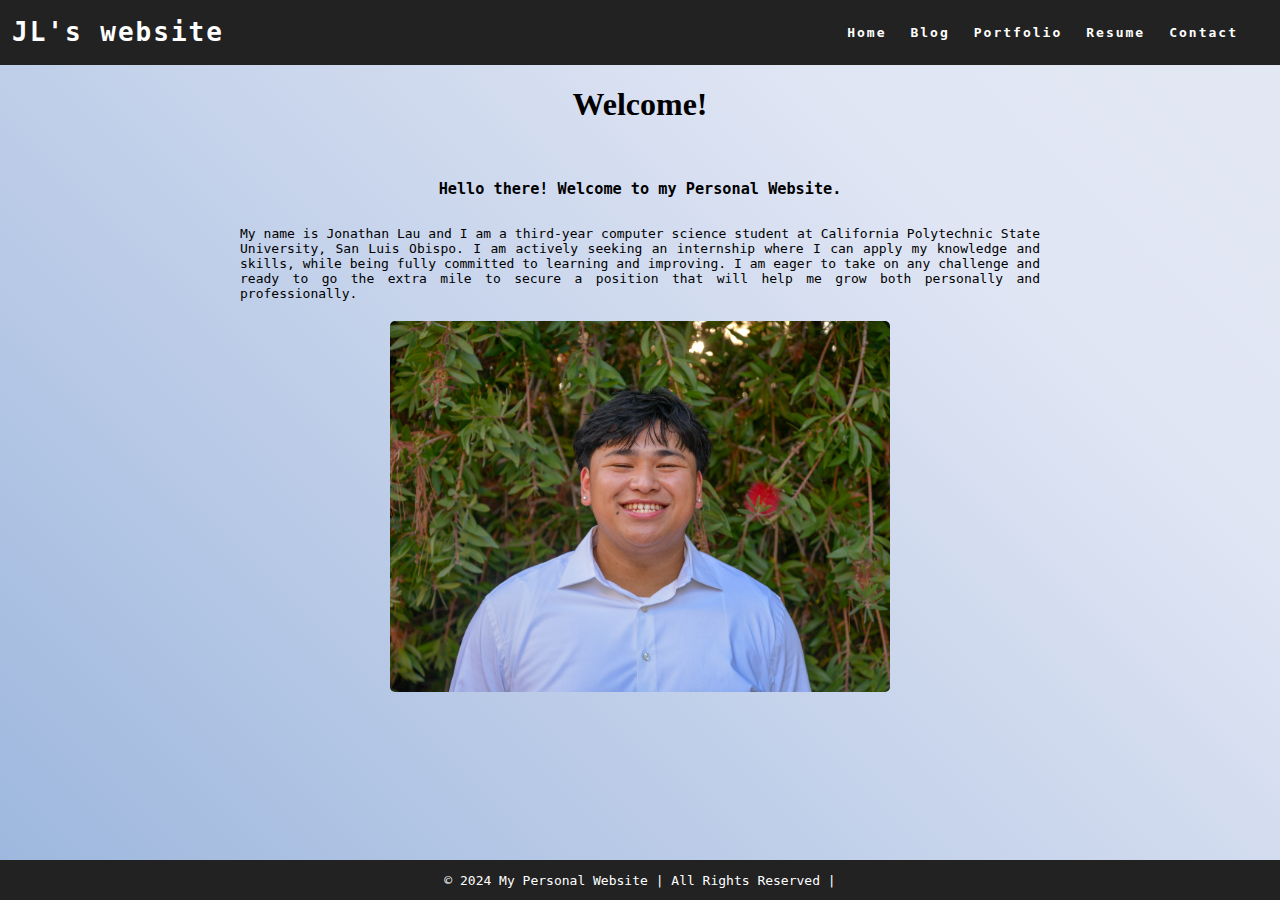
<file: index.html>
<!DOCTYPE html>
<html lang="en">
  <head>
    <title>My Personal Website</title>
    <link rel="stylesheet" href="styles.css" />
    <style>
      /* Style for centering the main content */
      .content {
        max-width: 800px;
        margin: 0 auto;
        padding: 20px;
        text-align: center; /* Center the text */
      }

      .content p {
        text-align: justify; /* Justify paragraph text but keep it within centered container */
      }

      .about-image img {
        display: block;
        margin: 20px auto;
        max-width: 500px; 
        height: auto;
        border-radius: 5px;
      }

      .page-title {
        text-align: center;
      }
    </style>
  </head>
  <body>
    <nav class="navbar">
      <h1><a href="index.html">JL's website</a></h1>
      <ul class="nav-list">
        <li><a href="index.html">Home</a></li>
        <li><a href="blog.html">Blog</a></li>
        <li><a href="portfolio.html">Portfolio</a></li>
        <li><a href="resume.html">Resume</a></li>
        <li><a href="contact.html">Contact</a></li>
      </ul>
    </nav>
    <main>
      <h1 class="page-title">Welcome!</h1>
      <div class="content">
        <div class = "intro">
          <h3>
            <strong>Hello there! Welcome to my Personal Website.</strong>
          </h3>
        </div>

        <p>
          My name is Jonathan Lau and I am a third-year
          computer science student at California Polytechnic State University,
          San Luis Obispo. I am actively seeking an internship where I can apply
          my knowledge and skills, while being fully committed to learning and
          improving. I am eager to take on any challenge and ready to go the
          extra mile to secure a position that will help me grow both personally
          and professionally.
        </p>
        <div class="about-image">
          <img src="JonathanLau_Picture.jpg" alt="personal pic" />
        </div>
      </div>
    </main>
    <footer class="footer">
      © 2024 My Personal Website | All Rights Reserved |
    </footer>
  </body>
</html>
</file>
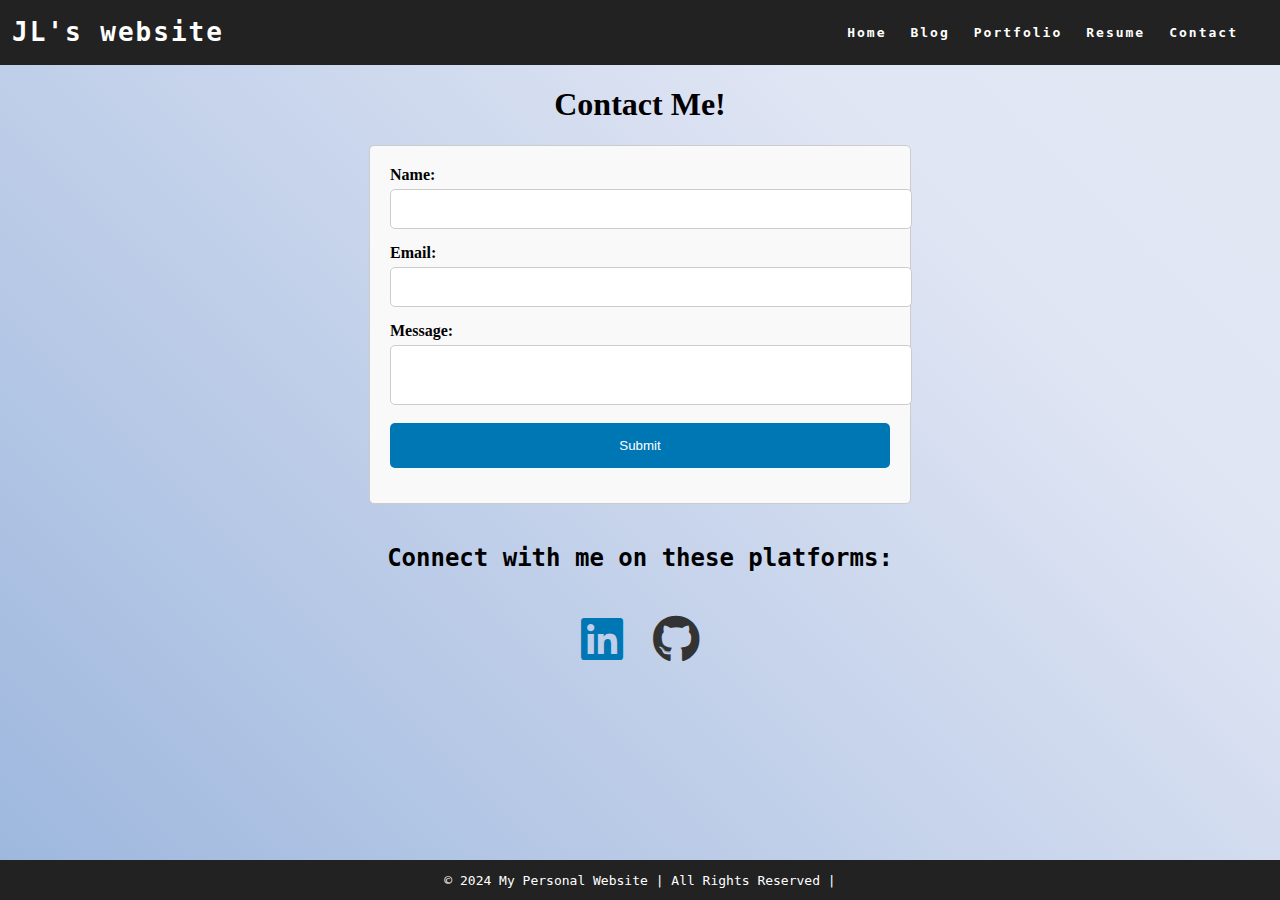
<file: contact.html>
<!DOCTYPE html>
<html lang="en">
  <head>
    <title>My Personal Website</title>
    <link rel="stylesheet" href="styles.css" />
    <!-- Add Font Awesome for icons -->
    <link
      rel="stylesheet"
      href="https://cdnjs.cloudflare.com/ajax/libs/font-awesome/6.0.0-beta3/css/all.min.css"
    />
    <style>
      /* Style for the large icons */
      .social-icons {
        display: flex;
        justify-content: center;
        gap: 30px;
        margin: 20px 0;
      }
      .social-icons a {
        font-size: 48px;
        color: #333;
        text-decoration: none;
      }
      .social-icons a.linkedin {
        color: #0077B5;
      }
      .social-icons a.github {
        color: #333;
      }
      .social-title {
        text-align: center;
        font-size: 24px;
        margin-top: 40px;
      }

      /* Contact form styling */
      #contact-form {
        max-width: 600px;
        margin: 0 auto;
        padding: 20px;
        border: 1px solid #ccc;
        border-radius: 5px;
        background-color: #f9f9f9;
      }

      #contact-form label {
        display: block;
        margin-bottom: 5px;
      }

      #contact-form input,
      #contact-form textarea {
        width: 100%;
        padding: 10px;
        margin-bottom: 15px;
        border: 1px solid #ccc;
        border-radius: 5px;
      }

      #contact-form input[type="submit"] {
        background-color: #0077B5;
        color: white;
        border: none;
        cursor: pointer;
        padding: 15px;
      }

      #contact-form input[type="submit"]:hover {
        background-color: #005b8e;
      }
    </style>
  </head>
  <body>
    <nav class="navbar">
      <h1><a href="index.html">JL's website</a></h1>
      <ul class="nav-list">
        <li><a href="index.html">Home</a></li>
        <li><a href="blog.html">Blog</a></li>
        <li><a href="portfolio.html">Portfolio</a></li>
        <li><a href="resume.html">Resume</a></li>
        <li><a href="contact.html">Contact</a></li>
      </ul>
    </nav>
    <main>
      <h1 class="page-title">Contact Me!</h1>

      <form id="contact-form" action="https://formspree.io/f/mzzbpkab" method="POST">
        <label for="name">Name:</label>
        <input type="text" id="name" name="name" required>

        <label for="email">Email:</label>
        <input type="email" id="email" name="email" required>

        <label for="message">Message:</label>
        <textarea id="message" name="message" required></textarea>

        <input type="submit" value="Submit">
      </form>

      <!-- Title for the social platforms -->
      <h2 class="social-title">Connect with me on these platforms:</h2>

      <!-- Social icons section -->
      <div class="social-icons">
        <a href="https://www.linkedin.com/in/jjonathanlauu" target="_blank" class="linkedin">
          <i class="fab fa-linkedin"></i>
        </a>
        <a href="https://github.com/jjonathanlauu" target="_blank" class="github">
          <i class="fab fa-github"></i>
        </a>
      </div>
    </main>
    <footer class="footer">
      © 2024 My Personal Website | All Rights Reserved |
    </footer>
  </body>
</html>
</file>
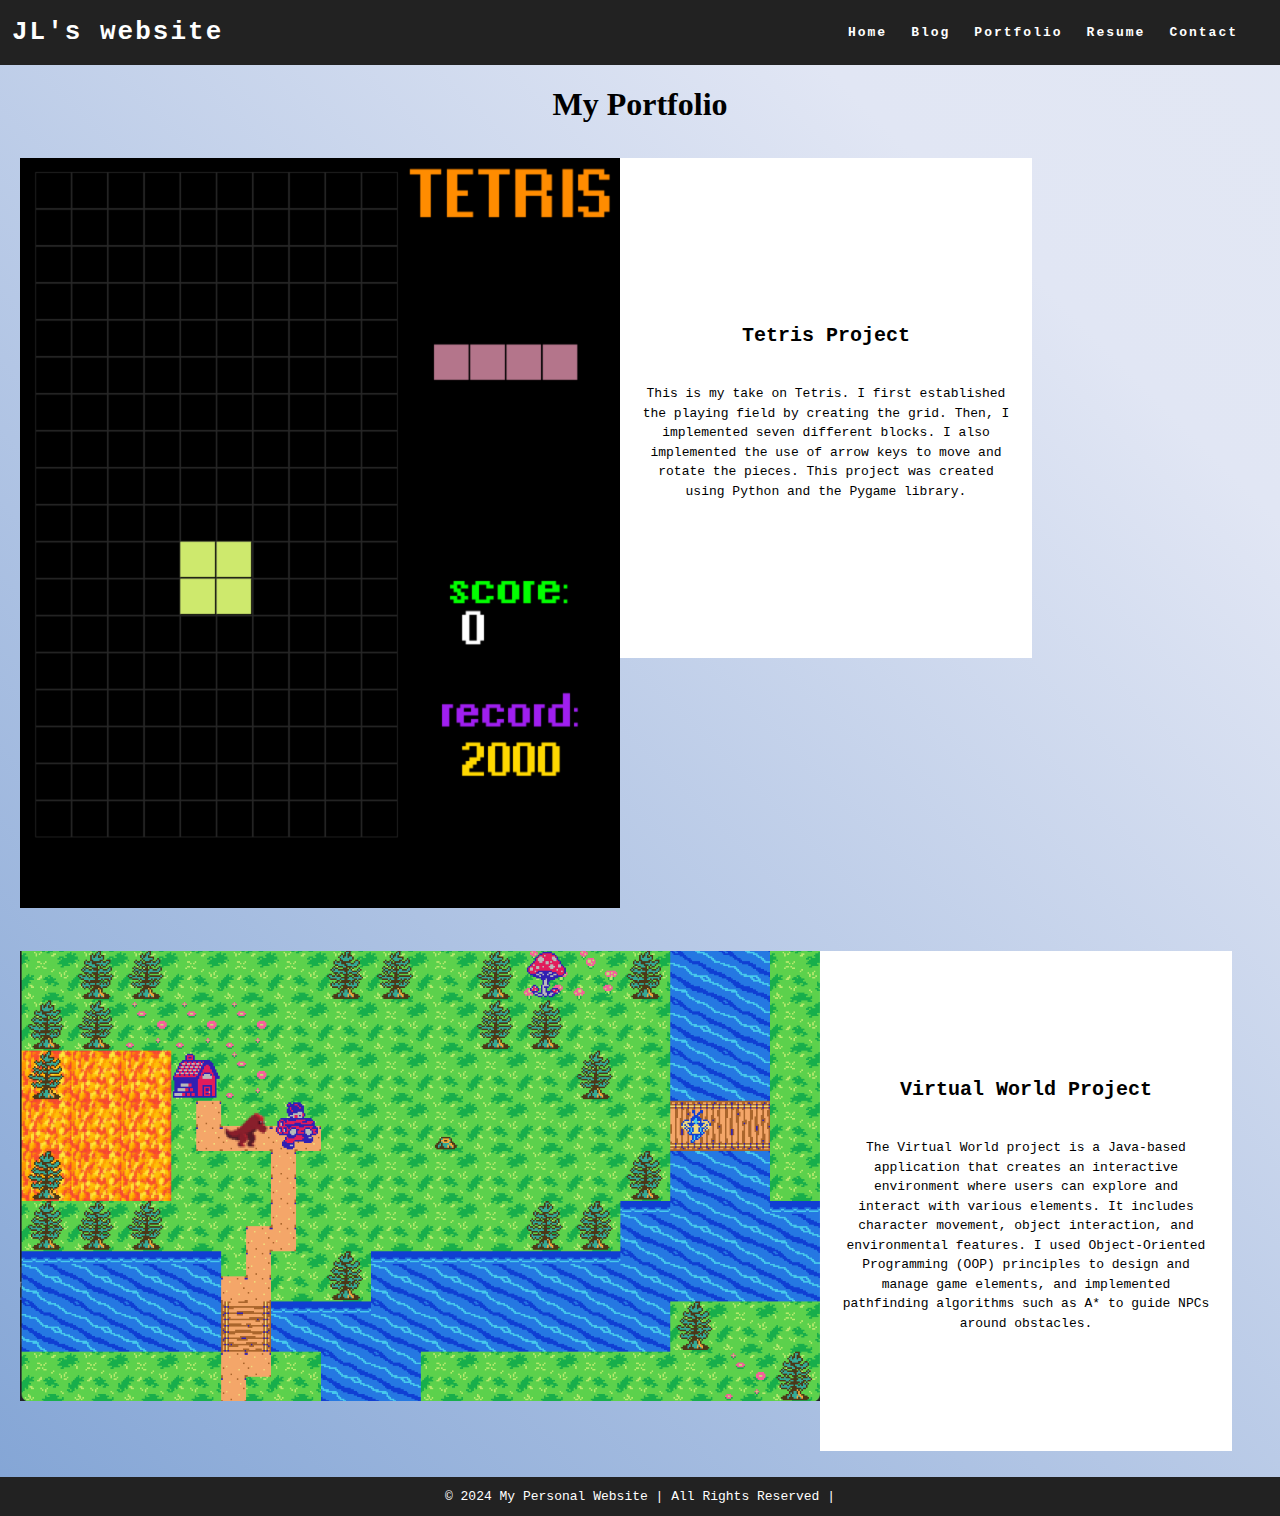
<file: portfolio.html>
<!DOCTYPE html>
<html lang="en">
  <head>
    <title>My Personal Website</title>
    <link rel="stylesheet" href="styles.css" />
  </head>
  <body>
    <nav class="navbar">
      <h1><a href="index.html">JL's website</a></h1>
      <ul class="nav-list">
        <li><a href="index.html">Home</a></li>
        <li><a href="blog.html">Blog</a></li>
        <li><a href="portfolio.html">Portfolio</a></li>
        <li><a href="resume.html">Resume</a></li>
        <li><a href="contact.html">Contact</a></li>
      </ul>
    </nav>
    <main>
      <h1 class="page-title">My Portfolio</h1>

      <!-- First project: Tetris -->
      <div class="project">
        <a href="index.html">
          <img
            src="mytetris.png"
            alt="Screenshot of my personal project"
            width="600"
            height="750"
          />
        </a>

        <div class="project-details">
          <p class="project-name"><strong>Tetris Project</strong></p>
          <p class="project-description">
            This is my take on Tetris. I first established the playing field by
            creating the grid. Then, I implemented seven different blocks. I
            also implemented the use of arrow keys to move and rotate the
            pieces. This project was created using Python and the Pygame
            library.
          </p>
        </div>
      </div>

      <!-- New section: Virtual World -->
      <div class="project">
        <a href="index.html">
          <img
            src="virtualworldsc.png"
            alt="Screenshot of my Virtual World project"
            width="800"
            height="450"
          />
        </a>

        <div class="project-details">
          <p class="project-name"><strong>Virtual World Project</strong></p>
          <p class="project-description">
            The Virtual World project is a Java-based application that creates
            an interactive environment where users can explore and interact with
            various elements. It includes character movement, object
            interaction, and environmental features. I used Object-Oriented
            Programming (OOP) principles to design and manage game elements, and
            implemented pathfinding algorithms such as A* to guide NPCs around
            obstacles.
          </p>
        </div>
      </div>
    </main>
    <footer class="footer">
      © 2024 My Personal Website | All Rights Reserved |
    </footer>
  </body>
</html>
</file>
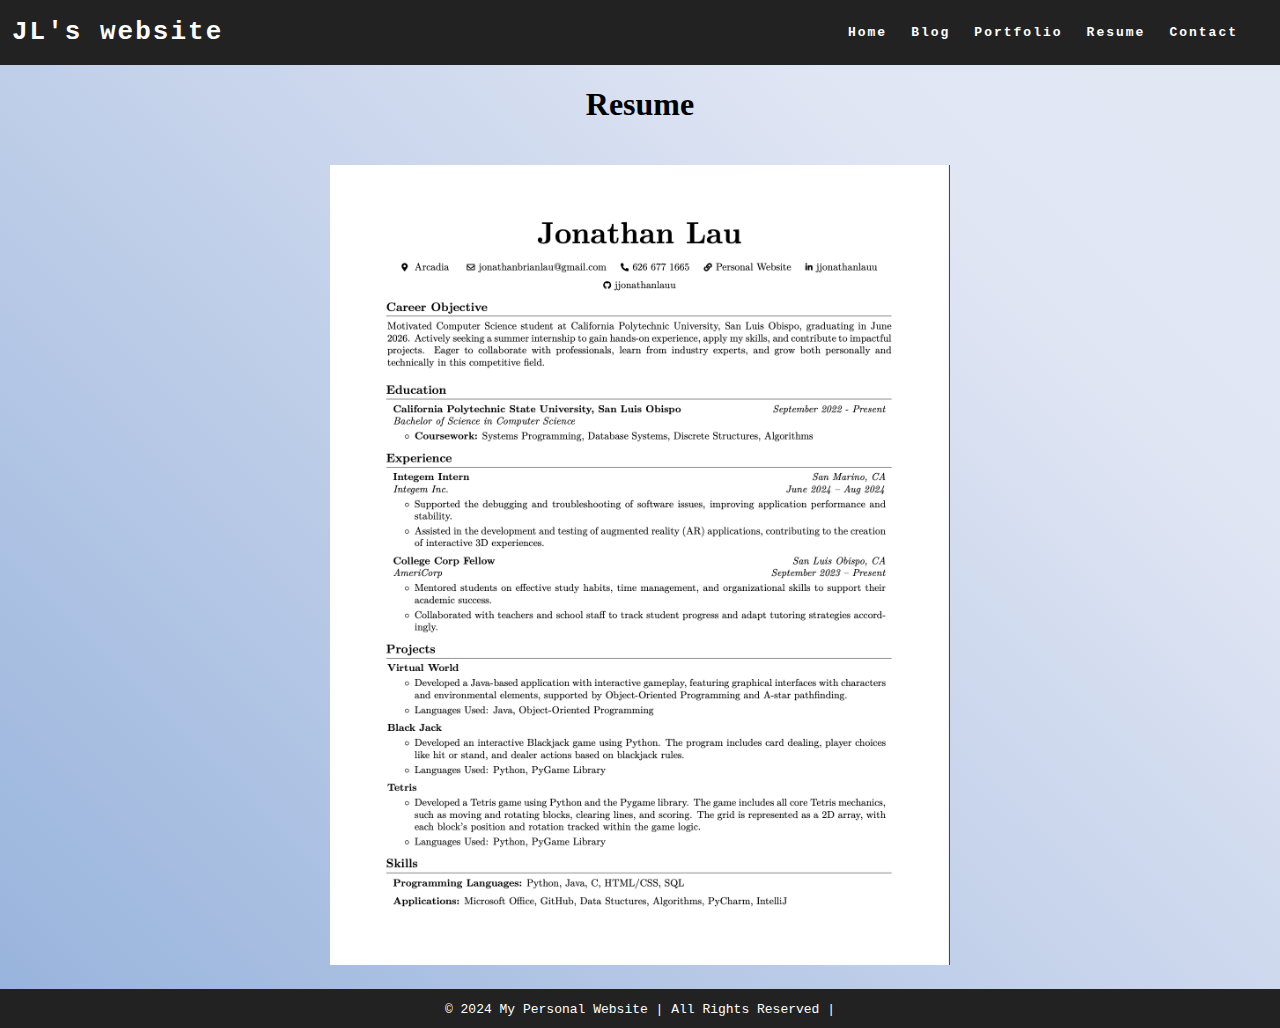
<file: resume.html>
<!DOCTYPE html>
<html lang="en">
  <head>
    <title>My Personal Website</title>
    <link rel="stylesheet" href="styles.css" />
    <style>
      .resume-image {
        text-align: center; /* Centers the content horizontally */
        margin: 20px 0; /* Adds some space above and below the image */
      }

      .resume-image img {
        width: 50%;
        height: auto;
      }
    </style>
  </head>
  <body>
    <nav class="navbar">
      <h1><a href="index.html">JL's website</a></h1>
      <ul class="nav-list">
        <li><a href="index.html">Home</a></li>
        <li><a href="blog.html">Blog</a></li>
        <li><a href="portfolio.html">Portfolio</a></li>
        <li><a href="resume.html">Resume</a></li>
        <li><a href="contact.html">Contact</a></li>
      </ul>
    </nav>
    <main>
      <h1 class="page-title">Resume</h1>

      <div class="resume-image">
        <!-- Link to the PDF of the resume -->
        <a href="jonathanlauresume.pdf" target="_blank">
          <!-- Image of the resume, smaller version -->
          <img src="resumesc.png" alt="Jonathan Lau's Resume" />
        </a>
      </div>
    </main>
    <footer class="footer">
      © 2024 My Personal Website | All Rights Reserved |
    </footer>
  </body>
</html>
</file>
<file: styles.css>
:root {
  --cg-black: rgb(34, 34, 34); 
  --cg-blue: rgb(45, 105, 185);
  --cg-grey: rgb(236, 240, 241);
  --cg-white: rgb(255, 255, 255); 
  --cg-pearl: rgb(225, 230, 244);
}

html {
  height: 100%;
}

/* Keyframes for gradient animation */
@keyframes gradientAnimation {
  0% {
    background-position: 0% 50%;
  }
  50% {
    background-position: 100% 50%;
  }
  100% {
    background-position: 0% 50%;
  }
}

body {
  background: linear-gradient(
    45deg,
    var(--cg-blue),
    var(--cg-pearl),
    var(--cg-grey)
  );
  background-size: 400% 400%;
  animation: gradientAnimation 10s ease infinite;
  position: relative;
  min-height: 100vh;
  padding: 0;
  margin: 0;
  font-family: monospace;
}

.intro{
  display: flex;
  justify-content: center;
  align-items: center;
  text-align: center;
}

/* CSS for navigation */

.navbar {
  position: -webkit-sticky;
  position: sticky;
  top: 0;
  width: 100%;
  height: 7%;
  z-index: 10;

  display: flex;
  justify-content: space-between;
  align-items: center;
  text-align: center;

  background-color: var(--cg-black);
  color: var(--cg-white);
  padding: 0px 0px;
}

.nav-list {
  display: flex;
  flex-direction: row;
  position: relative;
  right: 30px;
  list-style: none;
}

.navbar a {
  color: var(--cg-white);
  font-weight: bold;
  margin: 0 12px;
  text-decoration: none;
  letter-spacing: 2px;
  font-family: monospace;
}

.navbar a:hover {
  color: var(--cg-blue);
  text-decoration: underline;
}

.navbar a:active {
  color: var(--cg-blue);
}

.logo a {
  font-family: Georgia;
}

.logo a:hover {
  text-decoration: None;
}

main {
  padding: 0 20px 40px 20px;
  display: flex;
  flex-direction: column;
  justify-content: center;
  align-items: center;
}

.page-title {
  display: flex;
  justify-content: center;
  font-family: Georgia;
}

/* CSS for portfolio grid */

.project {
  display: flex;
  flex-direction: row;
  max-width: 100%;
  margin: 1em 0 2em 0;
}

.item-link {
  width: 70%;
}

.project-image {
  object-fit: cover;
  width: 100%;
  height: 500px;
  flex-basis: 50px;
  flex-grow: 2;
}

.project-details {
  display: flex;
  background-color: var(--cg-white);
  width: 30%;
  height: 500px;
  flex-shrink: 1;
  padding: 0 20px;
  margin: 0px;
  line-height: 1.5;
  overflow: scroll;
  flex-direction: column;
  text-align: center;
  justify-content: center;
}

.project-details a {
  color: var(--cg-black);
  text-decoration: none;
  font-weight: bold;
  letter-spacing: 1px;
}

.project-details a:hover {
  color: var(--cg-blue);
  text-decoration: underline;
}

.project-name {
  font-weight: bold;
  font-size: 20px;
}

/* CSS for home page */

.about {
  display: flex;
  align-items: center;
  justify-content: space-between;
  padding: 20px;
  background-color: #f8f8f8;
  border: 1px solid #ccc;
  border-radius: 5px;
}

.about-image img {
  max-width: 300px;
  border-radius: 3px;
}

.about-text {
  flex: 1;
  margin-left: 20px;
}

.about-text h2 {
  font-size: 24px;
  margin-bottom: 10px;
}

.about-text p {
  font-size: 16px;
  line-height: 1.5;
}

/* CSS for resume page */

.button {
  background-color: var(--cg-black);
  border: none;
  color: var(--cg-white);
  font-family: monospace;
  padding: 5px 7px;
  text-align: center;
  border-radius: 2px;
}

.button:hover {
  background-color: var(--cg-blue);
}

.resume h2 {
  font-family: Georgia;
}

/* CSS for contact form */

label {
  display: block;
  margin-bottom: 8px;
  font-family: Georgia;
  font-weight: bold;
}

input[type="text"],
input[type="email"],
textarea {
  width: 100%;
  padding: 10px;
  margin-bottom: 15px;
  border: 1px solid #ccc;
  border-radius: 4px;
  font-size: 16px;
  resize: none;
}

/* Add some spacing to the form */
form {
  width: 500px;
  margin: 0 auto;
}

/* CSS for footer */

.footer {
  display: flex;
  justify-content: center;
  align-items: center;
  background-color: var(--cg-black);
  color: var(--cg-white);
  position: absolute;
  bottom: 0;
  width: 100%;
  height: 2.5rem;
}
</file>
